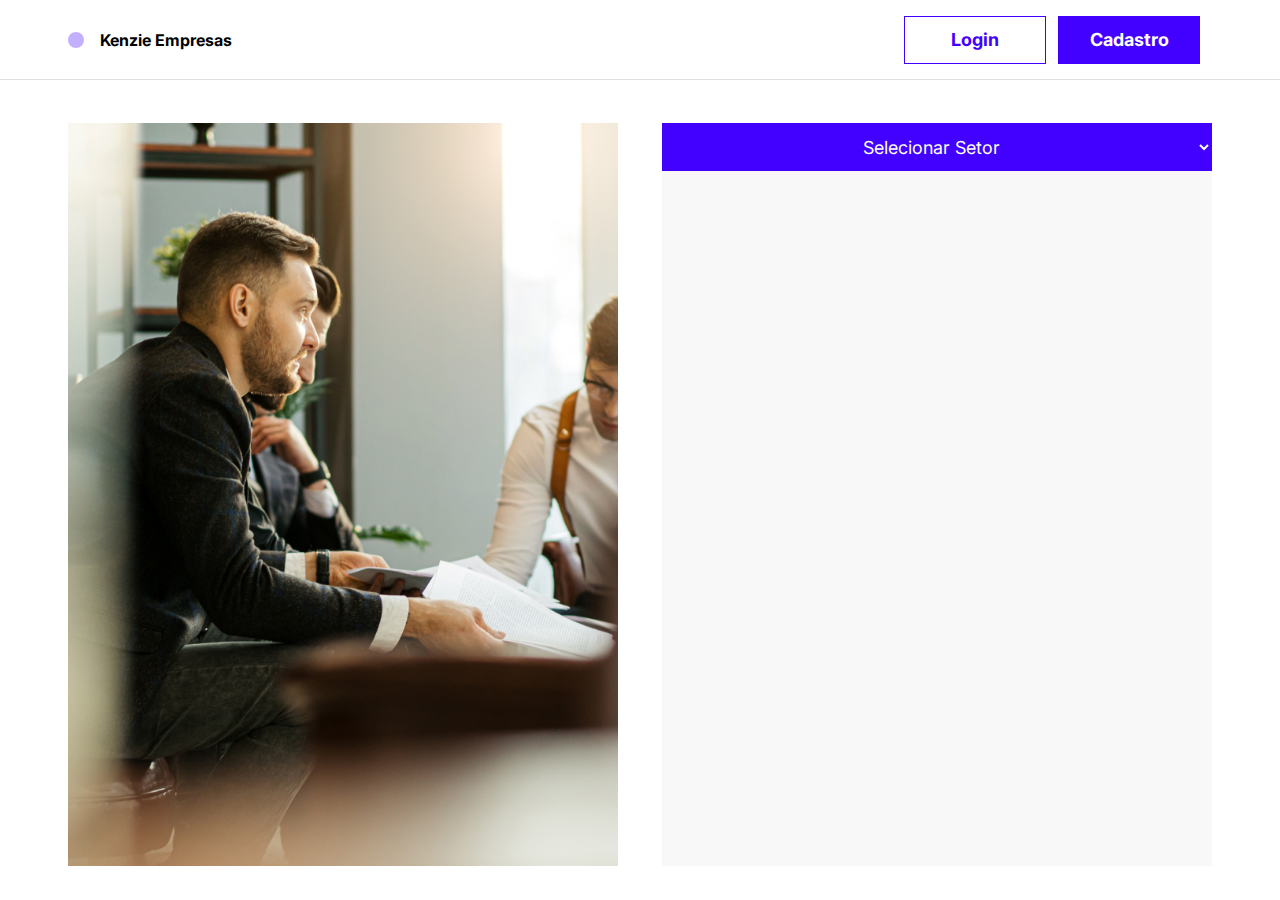
<file: src/pages/home/index.html>
<!DOCTYPE html>
<html lang="pt-br">
<head>
    <meta charset="UTF-8">
    <meta http-equiv="X-UA-Compatible" content="IE=edge">
    <meta name="viewport" content="width=device-width, initial-scale=1.0">
    <link rel="stylesheet" href="../../styles/globalStyles.css">
    <link rel="stylesheet" href="../../styles/header.css">
    <link rel="stylesheet" href="../../styles/buttons.css">
    <link rel="stylesheet" href="../../styles/toast.css">
    <link rel="stylesheet" href="./index.css">
    <script defer type="module" src="./index.js"></script>
    <link rel="shortcut icon" href="../../assets/kenzie_empresas_ico.svg" type="image/x-icon">
    <title>Kenzie Empresas - Home</title>
</head>
<body>
    <header>
        <div class="header-container container">
            <div class="logo-title">
                <div class="logo"></div>
                <h1 class="title">Kenzie Empresas</h1>
            </div>
            <div class="buttons-header">
                <button id="hamburger" class="show_hamburger show_button">ooo</button>
                <div class="btns_header_containner hide_menu">
                    <a href="../login/index.html">
                        <button class="btn-login btn_header_left">Login</button>
                    </a>
                    <a href="../register/index.html">
                        <button class="btn-register btn_header_right">Cadastro</button>
                    </a>
                </div>
            </div>
        </div>
    </header>
    <main>
        <div class="main-container container">
            <div class="img-home">
                <img src="../../assets/background_image.png" alt="Kenzie Empresas">
            </div>
            <div class="select-companies-list">
                <select class="sector-select" name="sector-select">
                    <option value="all" selected>Selecionar Setor</option>
                    <option value="all">Todos</option>
                </select>
                <ul class="companies">
                </ul>
            </div>
        </div>
    </main>
</body>
</html>
</file>
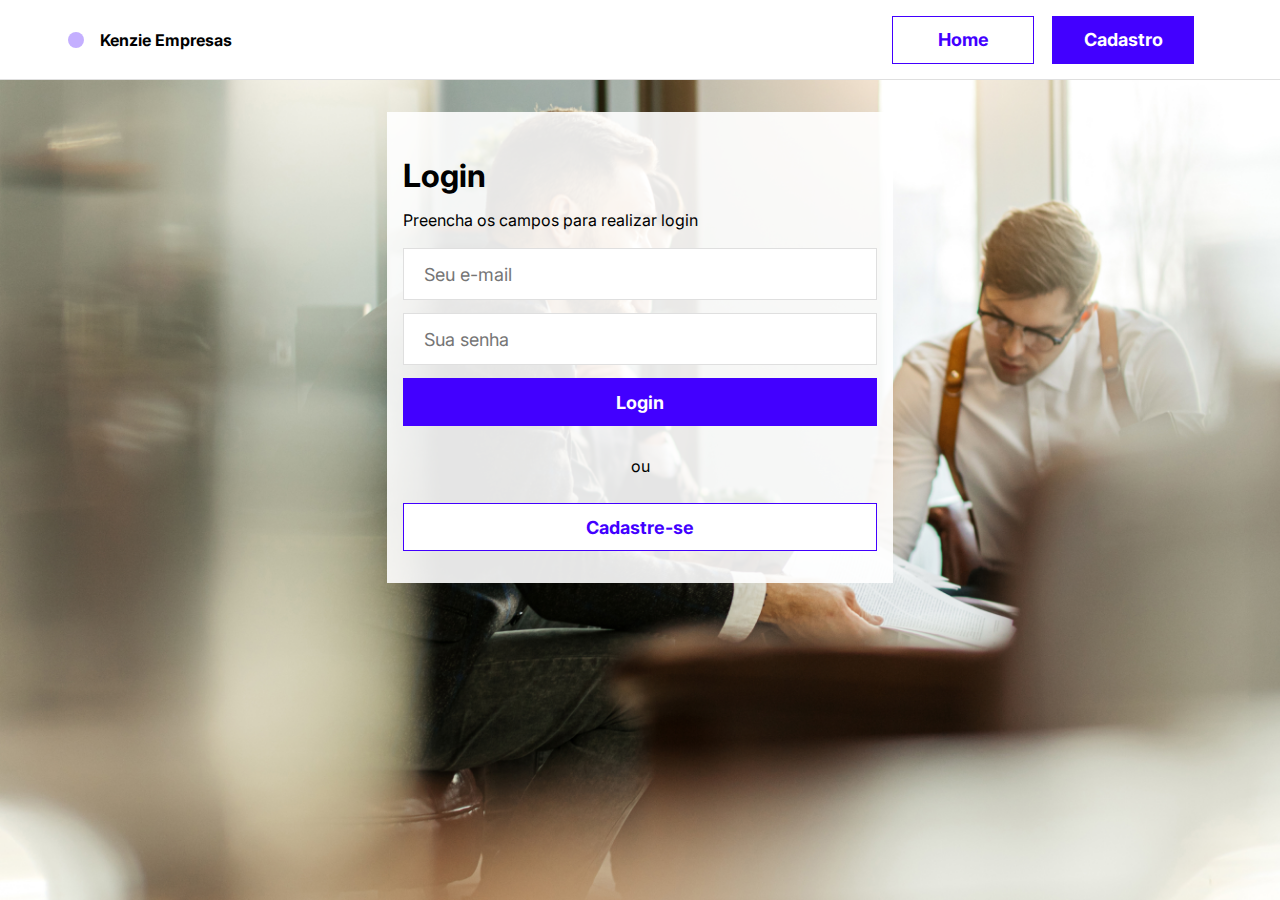
<file: src/pages/login/index.html>
<!DOCTYPE html>
<html lang="pt-br">
<head>
    <meta charset="UTF-8">
    <meta http-equiv="X-UA-Compatible" content="IE=edge">
    <meta name="viewport" content="width=device-width, initial-scale=1.0">
    <link rel="stylesheet" href="../../styles/globalStyles.css">
    <link rel="stylesheet" href="../../styles/header.css">
    <link rel="stylesheet" href="../../styles/buttons.css">
    <link rel="stylesheet" href="../../styles/toast.css">
    <link rel="stylesheet" href="../../styles/spinner.css">
    <link rel="stylesheet" href="./index.css">
    <script defer type="module" src="./index.js"></script>
    <link rel="shortcut icon" href="../../assets/kenzie_empresas_ico.svg" type="image/x-icon">
    <title>Kenzie Empresas - Página de Login</title>
</head>
<body>
    <header>
        <div class="header-container container">
            <div class="logo-title">
                <div class="logo"></div>
                <h1 class="title">Kenzie Empresas</h1>
            </div>
            <div class="buttons-header">
                <button id="hamburger" class="show_hamburger show_button">ooo</button>
                <div class="btns_header_containner hide_menu">
                    <a href="../home/index.html">
                        <button class="btn-home btn_header_left">Home</button>
                    </a>
                    <a href="../register/index.html">
                        <button class="btn-register btn_header_right">Cadastro</button>
                    </a>
                </div>
            </div>
        </div>
    </header>
    <main>
        <div class="main-container">
            <h1 class="login-title">Login</h1>
            <p class="login-description">Preencha os campos para realizar login</p>
            <form class="form_login">
                <input id="email" type="email" class="input-email-login" placeholder="Seu e-mail" required>
                <input id="password" type="password" class="input-password-login" placeholder="Sua senha" required>
                <button class="btn_login_login">Login</button>
            </form>
            <span class="span-login">ou</span>
            <a href="../register/index.html">
                <button class="btn_register_login">Cadastre-se</button>
            </a>
        </div>
    </main>

    
</body>
</html>
</file>
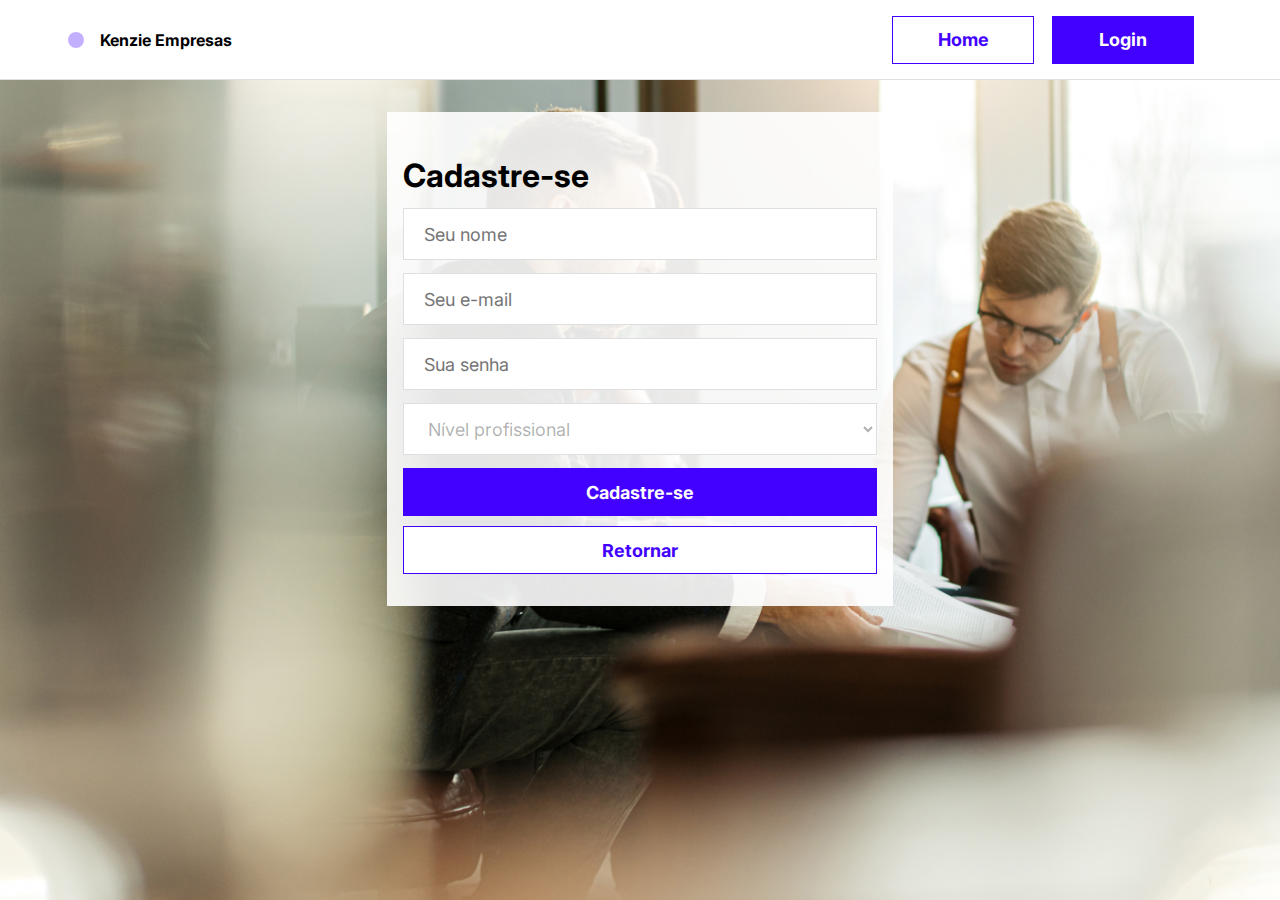
<file: src/pages/register/index.html>
<!DOCTYPE html>
<html lang="pt-br">
<head>
    <meta charset="UTF-8">
    <meta http-equiv="X-UA-Compatible" content="IE=edge">
    <meta name="viewport" content="width=device-width, initial-scale=1.0">
    <link rel="stylesheet" href="../../styles/globalStyles.css">
    <link rel="stylesheet" href="../../styles/header.css">
    <link rel="stylesheet" href="../../styles/buttons.css">
    <link rel="stylesheet" href="../../styles/toast.css">
    <link rel="stylesheet" href="../../styles/spinner.css">
    <link rel="stylesheet" href="./index.css">
    <script defer type="module" src="./index.js"></script>
    <link rel="shortcut icon" href="../../assets/kenzie_empresas_ico.svg" type="image/x-icon">
    <title>Kenzie Empresas - Página de Cadastro</title>
</head>
<body>
    <header>
        <div class="header-container container">
            <div class="logo-title">
                <div class="logo"></div>
                <h1 class="title">Kenzie Empresas</h1>
            </div>
            <div class="buttons-header">
                <button id="hamburger" class="show_hamburger show_button">ooo</button>
                <div class="btns_header_containner hide_menu">
                    <a href="../home/index.html">
                        <button class="btn-home btn_header_left">Home</button>
                    </a>
                    <a href="../login/index.html">
                        <button class="btn-login btn_header_right">Login</button>
                    </a>
                </div>
            </div>
        </div>
    </header>
    <main>
        <div class="main-container">
            <h1 class="register-title">Cadastre-se</h1>
            <form class="register-form">
                <input id="username" type="text" class="name-register-input" placeholder="Seu nome" required>
                <input id="email" type="email" class="email-register-input" placeholder="Seu e-mail" required>
                <input id="password" type="password" class="password-register-input" placeholder="Sua senha" required>
                <select name="professional-level-select" id="professional_level">
                    <option value="" selected>Nível profissional</option>
                    <option value="estágio">Estágio</option>
                    <option value="júnior">Júnior</option>
                    <option value="pleno">Pleno</option>
                    <option value="sênior">Sênior</option>
                </select>
                <button class="btn_register_register">Cadastre-se</button>
            </form>
            <a href="../login/index.html">
                <button class="btn_login_register">Retornar</button>
            </a>

        </div>
    </main>

    
</body>
</html>
</file>
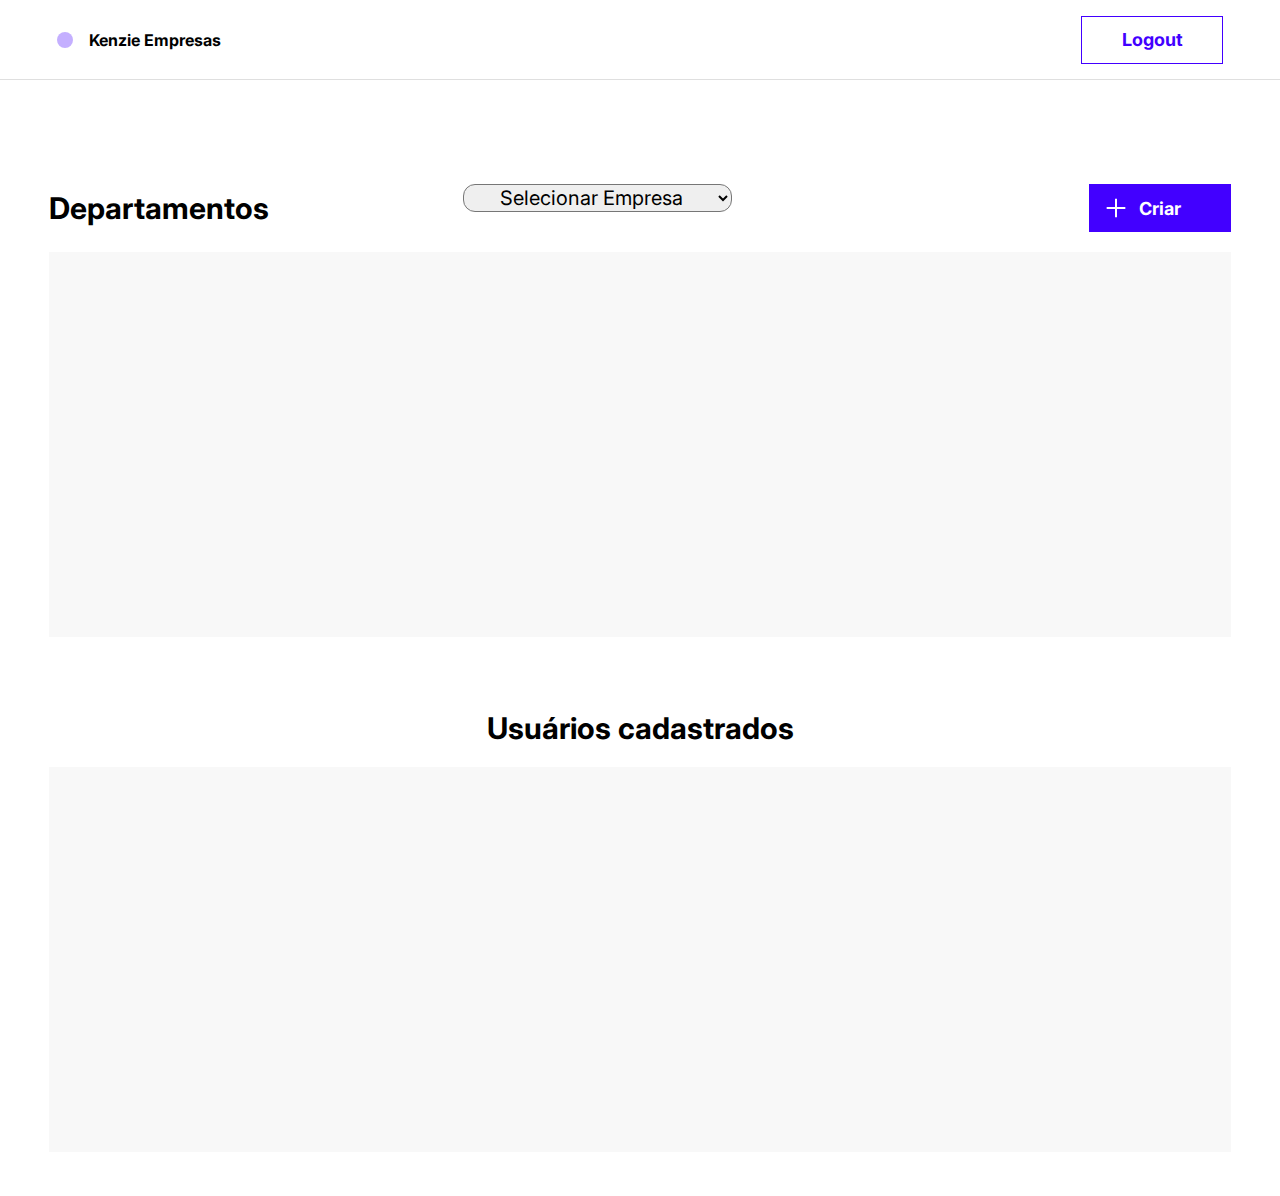
<file: src/pages/dashboards/adminDashboard/index.html>
<!DOCTYPE html>
<html lang="pt-br">
<head>
    <meta charset="UTF-8">
    <meta http-equiv="X-UA-Compatible" content="IE=edge">
    <meta name="viewport" content="width=device-width, initial-scale=1.0">
    <link rel="stylesheet" href="../../../styles/globalStyles.css">
    <link rel="stylesheet" href="../../../styles/header.css">
    <link rel="stylesheet" href="../../../styles/buttons.css">
    <link rel="stylesheet" href="../../../styles/modal.css">
    <link rel="stylesheet" href="../../../styles/toast.css">
    <link rel="stylesheet" href="./index.css">
    <script defer type="module" src="./index.js"></script>
    <link rel="shortcut icon" href="../../../assets/kenzie_empresas_ico.svg" type="image/x-icon">
    <title>Kenzie Empresas - Página do Administrador</title>
</head>
<body>
    <header>
        <div class="header-container container">
            <div class="logo-title">
                <div class="logo"></div>
                <h1 class="title">Kenzie Empresas</h1>
            </div>
            <button class="btn-logout btn_header_left">Logout</button>
        </div>
    </header>
    <main class="container">
        <div class="main-container">
            <section class="admin-area">
                <div class="admin-departments">
                    <div class="admin-department-manage">
                        <h2 class="admin-department-name">Departamentos</h2>
                        <select class="company-select" name="company-select" id="uuid">
                            <option value="">Selecionar Empresa</option>
                        </select>
                        <button class="btn_create_department">Criar</button>
                    </div>
                    <ul class="departments">
                    </ul>
                </div>
                <div class="admin-users">
                    <div class="admin-users-manage">
                        <h2 class="admin-users-name">Usuários cadastrados</h2>
                    </div>
                    <ul class="users">
                    </ul>
                </div>
            </section>
        </div>
    </main>
</body>
</html>
</file>
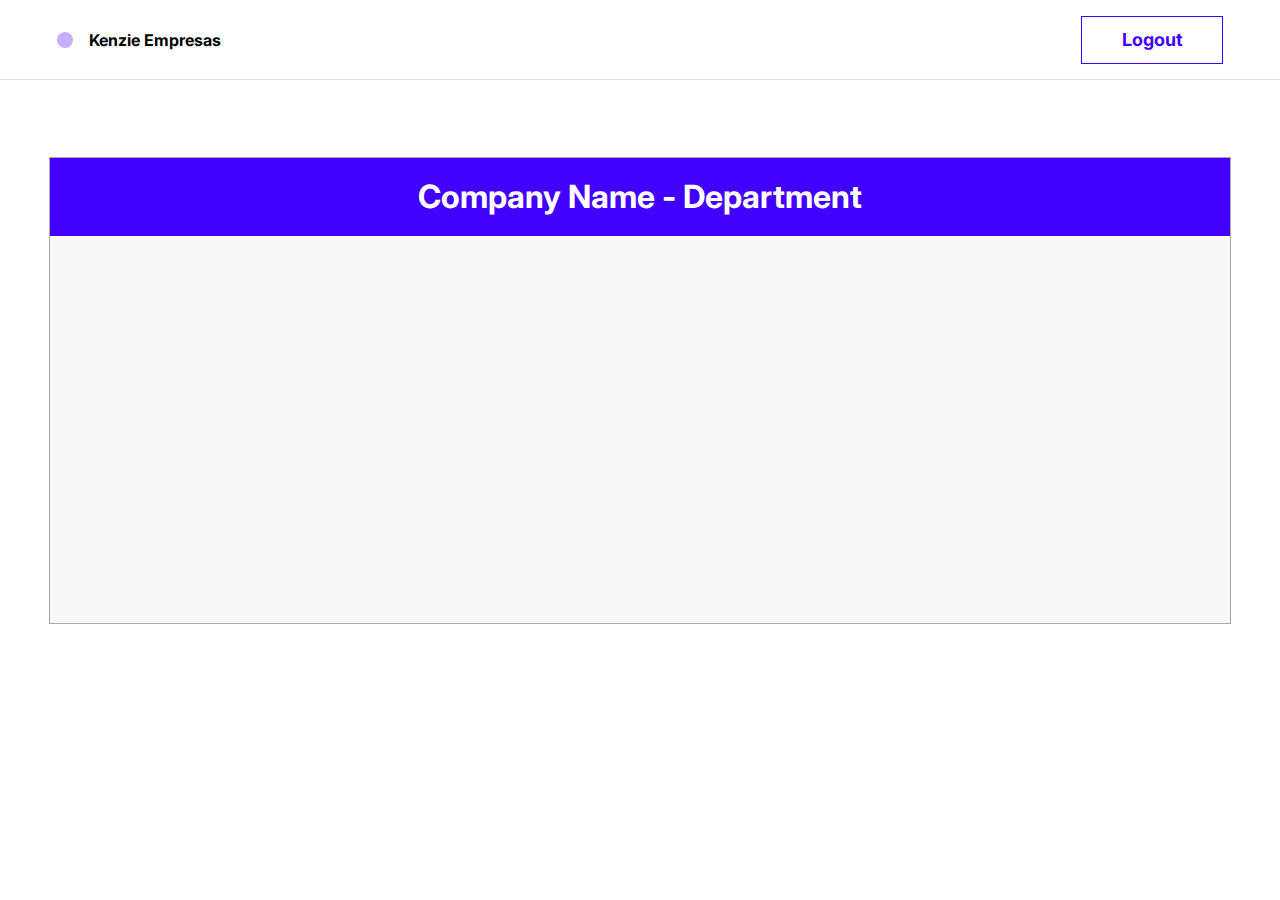
<file: src/pages/dashboards/userDashboard/index.html>
<!DOCTYPE html>
<html lang="pt-br">
<head>
    <meta charset="UTF-8">
    <meta http-equiv="X-UA-Compatible" content="IE=edge">
    <meta name="viewport" content="width=device-width, initial-scale=1.0">
    <link rel="stylesheet" href="../../../styles/globalStyles.css">
    <link rel="stylesheet" href="../../../styles/header.css">
    <link rel="stylesheet" href="../../../styles/buttons.css">
    <link rel="stylesheet" href="../../../styles/modal.css">
    <link rel="stylesheet" href="../../../styles/toast.css">
    <link rel="stylesheet" href="./index.css">
    <script defer type="module" src="./index.js"></script>
    <link rel="shortcut icon" href="../../../assets/kenzie_empresas_ico.svg" type="image/x-icon">
    <title>Kenzie Empresas - Página do Usuário</title>
</head>
<body>
    <header>
        <div class="header-container container">
            <div class="logo-title">
                <div class="logo"></div>
                <h1 class="title">Kenzie Empresas</h1>
            </div>
            <button class="btn-logout btn_header_left">Logout</button>
        </div>
    </header>
    <main>
        <div class="main-container container">
            <ul class="user_logged">
            </ul>
            <div class="company-data">
                <div class="no-job display_none">
                    <p class="p-no-job">Você ainda não foi contratado</p>
                </div>
                <div class="company-name-and-department display_flex">
                    <h2 class="company-department">Company Name - Department</h2>
                </div>
                <ul class="employies display_flex">
                </ul>
            </div>
        </div>
    </main>

    
</body>
</html>
</file>
<file: src/styles/globalStyles.css>
@import url('https://fonts.googleapis.com/css2?family=Inter:wght@400;500;600;700&display=swap');

* {
  margin: 0;
  padding: 0;
  box-sizing: border-box;
  list-style: none;
  text-decoration: none;
  font-family: 'Inter', sans-serif;
  color: #000000;
}

:root {
  --size-1: 3rem;                 /* 48 */
  --size-2: 2.75rem;              /* 44 */
  --size-3: 2.5rem;               /* 40 */
  --size-4: 2.25rem;              /* 36 */
  --size-5: 2rem;                 /* 32 */
  --size-6: 1.75rem;              /* 28 */
  --size-7: 1.5rem;               /* 24 */
  --size-8: 1.25rem;              /* 20 */
  --size-9: 1rem;                 /* 16 */
  --size-10: 0.75rem;             /* 12 */
  --size-11: 0.5rem;              /* 08 */
  --size-12: 0.25rem;             /* 04 */
  --size-13: 0.125rem;            /* 02 */
  --size-14: 0.0625rem;           /* 01 */

  --brand-1: #4200FF;
  --brand-2: #6e39ff;
  --brand50: #4200FF50;
  --black: #000000;
  --black50: #00000050;
  --black30: #00000030;
  --black20: #00000020;
  --black10: #00000010;
  --gray1: #ABABAB;
  --gray2: #F8F8F8;
  --white95: #FFFFFFE5;
  --white: #FFFFFF;
  --alert: #CE4646;
  --alert-2: #CE4646;
  --sucess: #4BA036;
  --sucess-2: #55be3b;

  --text-1: 2.5rem;               /* 40 */
  --text-2: 2.25rem;              /* 36 */
  --text-3: 2rem;                 /* 32 */
  --text-4: 1.75rem;              /* 28 */
  --text-5: 1.875rem;             /* 30 */
  --text-6: 1.375rem;             /* 22 */
  --text-7: 1.25rem;              /* 20 */
  --text-8:  1.125rem;            /* 18 */
  --text-9:  1rem;                /* 16 */
  --text-10:  0.9375rem;          /* 15 */
  --text-11:  0.875rem;           /* 14 */
  --line-height: 150%;

  --font-weight-1: 700;
  --font-weight-2: 600;
  --font-weight-3: 500;
  --font-weight-4: 400;

  --radius: 0.25rem;

  --button-header-width: 8.875rem;      /* 142 */
  --button-height-1: 2.5625rem;         /* 41 */
  --button-height-2: 3rem;              /* 48 */

  --input-height: 3.25rem;              /* 52 */

  --padding-btn-sector: 0 1.625rem;     /* 26 */
  --padding-btn-sector-mobile: 0 1rem;  /* 16 */

}

.container {
    width: 20rem;
    margin: 0 auto;
}
</file>
<file: src/styles/header.css>
header {
    height: 3.75rem;
    width: 100%;
    background-color: var(--white);
    border-bottom: 0.0625rem solid var(--black20);
}

.header-container {
    padding: 0.5rem;
    height: 100%;
    display: flex;
    align-items: center;
    justify-content: space-between;
}

.logo-title {
    display: flex;
    align-items: center;
    gap: 1rem;
}

.logo {
    height: 1rem;
    width: 1rem;
    border-radius: 50%;
    background-color: var(--brand50);
}

.title {
    font-size: var(--text-9);
    font-weight: var(--font-weight-1);
}

.buttons-header {
    display: flex;
    align-items: center;
    position: relative;
}

.btns_header_containner {
    width: 20rem;
    display: flex;
    align-items: center;
    justify-content: space-evenly;
    height: 5.9375rem;
    background-color: var(--white);
    visibility: visible;
    box-shadow: 0px 3px 5px 1px rgba(0,0,0,0.33);
    position: absolute;
    bottom: -7rem;
    right: 0;
}

.display_none {
    display: none;
}

.display_flex {
    display: flex;
}

.show_menu {
    opacity: 1;
    bottom: -7rem;
    transition: 0.3s ease;
}

.hide_menu {
    opacity: 0;
    bottom: 10rem;
    transition: 0.3s ease;
}

@media(min-width: 72.49rem){
    .container {
        width: 72.5rem;
    }
    header {
        height: 5rem;
    }
    .buttons-header {
        display: flex;
        align-items: center;
        position: relative;
    }
    .btns_header_containner {
        height: 4.9rem;
        box-shadow: none;
        position: relative;
        bottom: 0rem;
        right: 0;
    }
    #hamburger {
        display: none;
    }
    .show_menu {
        opacity: 0;
        bottom: 0;
    }
    .hide_menu {
        opacity: 1;
        bottom: 0;
    }
}
</file>
<file: src/styles/buttons.css>
.btn_header_left {
    width: var(--button-header-width);
    height: var(--button-height-2);
    border: 0.0625rem solid var(--brand-1);
    background-color: var(--white);
    font-size: var(--text-8);
    font-weight: var(--font-weight-1);
    color: var(--brand-1);
    cursor: pointer;
}

.btn_header_left:hover {
    background-color: var(--gray2);
}

.btn_header_right {
    width: var(--button-header-width);
    height: var(--button-height-2);
    border: 0.0625rem solid var(--brand-1);
    background-color: var(--brand-1);
    font-size: var(--text-8);
    font-weight: var(--font-weight-1);
    color: var(--white);
    cursor: pointer;
}

.btn_header_right:hover {
    background-color: var(--brand-2);
}

#hamburger {
    border: none;
    background-color: transparent;
    color: transparent;
}

.btn_register_login {
    height: var(--button-height-2);
    border: 0.0625rem solid var(--brand-1);
    background-color: var(--white);
    font-size: var(--text-8);
    font-weight: var(--font-weight-1);
    color: var(--brand-1);
    cursor: pointer;
    margin-bottom: 2rem;
}

.btn_register_login:hover {
    background-color: var(--gray2);
}

.btn_login_login {
    height: var(--button-height-2);
    border: 0.0625rem solid var(--brand-1);
    background-color: var(--brand-1);
    font-size: var(--text-8);
    font-weight: var(--font-weight-1);
    color: var(--white);
    cursor: pointer;
}

.btn_login_login:hover {
    background-color: var(--brand-2);
}

.btn_login_register {
    height: var(--button-height-2);
    border: 0.0625rem solid var(--brand-1);
    background-color: var(--white);
    font-size: var(--text-8);
    font-weight: var(--font-weight-1);
    color: var(--brand-1);
    cursor: pointer;
    margin-bottom: 2rem;
}

.btn_login_register:hover {
    background-color: var(--gray2);
}

.btn_register_register {
    height: var(--button-height-2);
    border: 0.0625rem solid var(--brand-1);
    background-color: var(--brand-1);
    font-size: var(--text-8);
    font-weight: var(--font-weight-1);
    color: var(--white);
    cursor: pointer;
    margin-bottom: 0.625rem;
}

.btn_register_register:hover {
    background-color: var(--brand-2);
}

.btn_create_department {
    width: var(--button-header-width);
    height: var(--button-height-2);
    border: 0.0625rem solid var(--brand-1);
    background-color: var(--brand-1);
    background-image: url("../assets/plus_icon.svg");
    background-repeat: no-repeat;
    background-position: 1rem;
    font-size: var(--text-8);
    font-weight: var(--font-weight-1);
    color: var(--white);
    cursor: pointer;
}

.btn_create_department:hover {
    background-color: var(--brand-2);
}

.eye {
    width: 3.5rem;
    height: 3rem;
    border: none;
    background-color: var(--white);
    background-image: url("../assets/eye_icon.svg");
    background-repeat: no-repeat;
    background-position: center;
    cursor: pointer;
    position: relative;
    transform: translateY(0);
    transition: 0.2s ease;
}

.eye:hover {
    position: relative;
    transform: translateY(-0.25rem);
    transition: 0.2s ease;
}

.pencil {
    width: 3rem;
    height: 3rem;
    border: none;
    background-color: var(--white);
    background-image: url("../assets/pencil_black_icon.svg");
    background-repeat: no-repeat;
    background-position: center;
    cursor: pointer;
    position: relative;
    transform: translateY(0);
    transition: 0.2s ease;
}

.pencil:hover {
    position: relative;
    transform: translateY(-0.25rem);
    transition: 0.2s ease;
}

.trash {
    width: 3rem;
    height: 3rem;
    border: none;
    background-color: var(--white);
    background-image: url("../assets/trash_icon.svg");
    background-repeat: no-repeat;
    background-position: center;
    cursor: pointer;
    position: relative;
    transform: translateY(0);
    transition: 0.2s ease;
}

.trash:hover {
    position: relative;
    transform: translateY(-0.25rem);
    transition: 0.2s ease;
}

.modal_create_department_create_button {
    height: var(--button-height-2);
    border: 0.0625rem solid var(--brand-1);
    background-color: var(--brand-1);
    font-size: var(--text-8);
    font-weight: var(--font-weight-1);
    color: var(--white);
    cursor: pointer;
}

.modal_create_department_create_button:hover {
    background-color: var(--brand-2);
}

.modal_edit_department_save_button {
    height: var(--button-height-2);
    border: 0.0625rem solid var(--brand-1);
    background-color: var(--brand-1);
    font-size: var(--text-8);
    font-weight: var(--font-weight-1);
    color: var(--white);
    cursor: pointer;
}

.modal_edit_department_save_button:hover {
    background-color: var(--brand-2);
}

.modal_remove_department_button {
    height: var(--button-height-2);
    border: 0.0625rem solid var(--sucess);
    background-color: var(--sucess);
    font-size: var(--text-8);
    font-weight: var(--font-weight-1);
    color: var(--white);
    cursor: pointer;
}

.modal_remove_department_button:hover {
    background-color: var(--sucess-2);
}

.modal_user_edit_button {
    height: var(--button-height-2);
    border: 0.0625rem solid var(--brand-1);
    background-color: var(--brand-1);
    font-size: var(--text-8);
    font-weight: var(--font-weight-1);
    color: var(--white);
    cursor: pointer;
}

.modal_user_edit_button:hover {
    background-color: var(--brand-2);
}

.modal_remove_user_button {
    height: var(--button-height-2);
    border: 0.0625rem solid var(--sucess);
    background-color: var(--sucess);
    font-size: var(--text-8);
    font-weight: var(--font-weight-1);
    color: var(--white);
    cursor: pointer;
}

.modal_remove_user_button:hover {
    background-color: var(--sucess-2);
}

.modal_manage_department_hire_user_hire_button {
    width: var(--button-header-width);
    height: var(--button-height-2);
    border: 0.0625rem solid var(--sucess);
    background-color: var(--sucess);
    font-size: var(--text-8);
    font-weight: var(--font-weight-1);
    color: var(--white);
    cursor: pointer;
}

.modal_manage_department_hire_user_hire_button:hover {
    background-color: var(--sucess-2);
}

.buttonCreateUsersHiredByDepartment {
    width: var(--button-header-width);
    height: var(--button-height-2);
    border: 0.0625rem solid var(--alert);
    background-color: var(--white);
    font-size: var(--text-8);
    font-weight: var(--font-weight-1);
    color: var(--alert);
    cursor: pointer;
    align-self: center;
}

.buttonCreateUsersHiredByDepartment:hover {
    background-color: var(--gray2);
}

.modal_dismiss_user_button {
    height: var(--button-height-2);
    border: 0.0625rem solid var(--sucess);
    background-color: var(--sucess);
    font-size: var(--text-8);
    font-weight: var(--font-weight-1);
    color: var(--white);
    cursor: pointer;
}

.modal_dismiss_user_button:hover {
    background-color: var(--sucess-2);
}

.user_logged_edit_data {
    width: 3rem;
    height: 3rem;
    border: none;
    background-color: var(--white);
    background-image: url("../assets/pencil_purple_icon.svg");
    background-repeat: no-repeat;
    background-position: center;
    cursor: pointer;
    position: relative;
    transform: translateY(0);
    transition: 0.2s ease;
}

.user_logged_edit_data:hover {
    position: relative;
    transform: translateY(-0.25rem);
    transition: 0.2s ease;
}

.modal_edit_profile_button {
    height: var(--button-height-2);
    border: 0.0625rem solid var(--brand-1);
    background-color: var(--brand-1);
    font-size: var(--text-8);
    font-weight: var(--font-weight-1);
    color: var(--white);
    cursor: pointer;
}

.modal_edit_profile_button:hover {
    background-color: var(--brand-2);
}





















.hide_hamburger {
    background-image: url(../assets/close_icon.svg);
    background-repeat: no-repeat;
    background-position: center;

}

.show_hamburger {
    background-image: url(../assets/hamburger_menu_icon.svg);
    background-repeat: no-repeat;
    background-position: center;

}

.hide_button {
    visibility: hidden;
}

.show_button {
    visibility: visible;
}
</file>
<file: src/styles/toast.css>
.toast_container {
    position: fixed;
    width: 12.9375rem;
    height: 4.25rem;
    border-radius: 0.625rem;
    box-shadow: 0px 4px 30px -12px rgba(0, 0, 0, 0.1);
    animation: toastIt 4000ms ease-in forwards;
    display: flex;
    flex-direction: column;
    align-items: center;
    justify-content: center;
    padding: 1rem;
}

.toast_ok {
    background-color: var(--sucess);
}

.toast_erro {
    background-color: var(--alert);
}

.toast_message {
    text-align: center;
    font-size: var(--text-11);
    font-weight: var(--font-weight-1);
    line-height: var(--line-height);
    color: var(--white);
}

@keyframes toastIt {
    0% {right: 2rem; bottom: -15rem}
    25% {right: 2rem; bottom: 1rem}
    75% {right: 2rem; bottom: 1rem}
    100% {right: 2rem; bottom: -15rem}
}
</file>
<file: src/pages/home/index.css>
.main-container {
    display: flex;
    flex-direction: column;
    padding: 0 0.5rem;
}

.img-home {
    width: 34.375rem;
    height: 46.4375rem;
    overflow-x: hidden;
    display: none;
    align-items: center;
    justify-content: center;
}

.select-companies-list {
    display: flex;
    flex-direction: column;
}

.sector-select {
    height: var(--input-height);
    border: none;
    border-radius: 0;
    background-color: var(--brand-1);
    font-size: var(--text-8);
    font-weight: var(--font-weight-4);
    color: var(--white);
    text-align: center;
    cursor: pointer;
}

.sector-select option {
    height: var(--input-height);
    border: none;
    border-radius: 0;
    background-color: var(--brand-1);
    font-size: var(--text-8);
    font-weight: var(--font-weight-4);
    color: var(--white);
    text-align: center;
}

.companies {
    height: 17.5rem;
    display: flex;
    align-items: center;
    flex-direction: row;
    padding: 1rem;
    gap: 1rem;
    overflow: scroll;
    background-color: var(--gray2);
}

.companies {
    scrollbar-color: transparent transparent;
}

.companies::-webkit-scrollbar {
    height: 0;
}

.company {
    width: 15.0625rem;
    min-width: 15.0625rem;
    height: 13.1875rem;
    background-color: var(--white);
    padding: 0.8125rem 1rem;
}

.company-name {
    font-size: var(--text-7);
    font-weight: var(--font-weight-1);
    margin-bottom: 4.625rem;
}

.opening-hours {
    font-size: var(--text-9);
    font-weight: var(--font-weight-4);
    margin-bottom: 1rem;
}

.btn-sector {
    height: 2rem;
    border: 0.0625rem solid var(--brand-1);
    border-radius: 2rem;
    background-color: var(--white);
    font-size: var(--text-9);
    font-weight: var(--font-weight-4);
    color: var(--brand-1);
    padding: var(--padding-btn-sector-mobile);
}

.display_none {
    display: none;
}

.display_flex {
    display: flex;
}


@media(min-width: 72.49rem){
    .container {
        width: 72.5rem;
    }
    .img-home {
        display: flex;
    }
    .img-home img {
        height: 100%;
    }
    .main-container {
        flex-direction: row;
        justify-content: space-between;
        margin-top: 2.6875rem;
    }
    .select-companies-list {
        width: 34.375rem;
        height: 46.4375rem;
        display: flex;
        flex-direction: column;
    }
    .companies {
        align-items: center;
        flex-direction: column;
        height: 100%;
    }
    .company {
        width: 30.5625rem;
        min-width: 30.5625rem;
        height: 8.4375rem;
        padding: 0.8125rem 1.5625rem;
    }
    .company-name {
        margin-bottom: 0.875rem;
    }
    .opening-hours {
        margin-bottom: 0.75rem;
    }
}
</file>
<file: src/styles/spinner.css>
.loading {
    animation: spinner 1s infinite linear;
}

@keyframes spinner {
    0% {
        transform: rotate(0);
    }
    100% {
        transform: rotate(360deg);
    }
}
</file>
<file: src/pages/login/index.css>
body {
    min-width: 100vw;
    min-height: 100vh;
    background-image: url("../../assets/background_image.png");
    background-repeat: no-repeat;
    background-size: cover;
}

main {
    margin-top: 2rem;
}

.main-container {
    background-color: var(--white95);
    margin: 0 auto;
    max-width: 22rem;
    display: flex;
    flex-direction: column;
    padding: 0 1rem;
}

.login-title {
    width: 100%;
    font-size: var(--text-3);
    font-weight: var(--font-weight-1);
    line-height: var(--line-height);
    margin-top: 2.5rem;
    margin-bottom: 0.5rem;
}

.login-description {
    width: 100%;
    font-size: var(--text-9);
    font-weight: var(--font-weight-4);
    line-height: var(--line-height);
    margin-bottom: 1rem;
}

.form_login {
    width: 100%;
    display: flex;
    flex-direction: column;
}

.form_login input {
    width: 100%;
    height: var(--input-height);
    margin-bottom: 0.8125rem;
    border: 0.0625rem solid var(--black20);
    background-color: var(--white);
    font-size: var(--text-8);
    font-weight: var(--font-weight-4);
    line-height: var(--line-height);
    color: var(--black50);
    padding-left: 1.25rem;
}

.span-login {
    width: 100%;
    text-align: center;
    font-size: var(--text-9);
    font-weight: var(--font-weight-4);
    line-height: var(--line-height);
    margin: 1.75rem auto 1.5625rem;
}

a {
    width: 100%;
    display: flex;
    flex-direction: column;
}

















.display_none {
    display: none;
}

.display_flex {
    display: flex;
}

@media(min-width: 72.49rem){
    .container {
        width: 72.5rem;
    }
    .main-container {
        max-width: 31.625rem;
    }
}
</file>
<file: src/pages/register/index.css>
body {
    min-width: 100vw;
    min-height: 100vh;
    background-image: url("../../assets/background_image.png");
    background-repeat: no-repeat;
    background-size: cover;
}

main {
    margin-top: 2rem;
}

.main-container {
    background-color: var(--white95);
    margin: 0 auto;
    max-width: 22rem;
    display: flex;
    flex-direction: column;
    padding: 0 1rem;
}

.register-title {
    width: 100%;
    font-size: var(--text-3);
    font-weight: var(--font-weight-1);
    line-height: var(--line-height);
    margin-top: 2.5rem;
    margin-bottom: 0.5rem;
}

.register-form {
    width: 100%;
    display: flex;
    flex-direction: column;
}

.register-form input {
    width: 100%;
    height: var(--input-height);
    margin-bottom: 0.8125rem;
    border: 0.0625rem solid var(--black20);
    background-color: var(--white);
    font-size: var(--text-8);
    font-weight: var(--font-weight-4);
    line-height: var(--line-height);
    color: var(--black50);
    padding-left: 1.25rem;
}

.register-form select {
    width: 100%;
    height: var(--input-height);
    margin-bottom: 0.8125rem;
    border: 0.0625rem solid var(--black20);
    background-color: var(--white);
    font-size: var(--text-8);
    font-weight: var(--font-weight-4);
    line-height: var(--line-height);
    color: var(--black50);
    padding-left: 1.25rem;
}

a {
    width: 100%;
    display: flex;
    flex-direction: column;
}

.display_none {
    display: none;
}

.display_flex {
    display: flex;
}

@media(min-width: 72.49rem){
    .container {
        width: 72.5rem;
    }
    .main-container {
        max-width: 31.625rem;
    }
}
</file>
<file: src/styles/modal.css>
.backgroundModal {
    width: 100vw;
    height: 100vh;
    background-color: rgba(0, 0, 0, 0.5);
    position: fixed;
    top: 0;
    left: 0;
}

.modalContainer {
    position: fixed;
    left: 50%;
    top: 50%;
    transform: translate(-50%, -50%);
    width: 45.8125rem;
    padding: 2.5rem;
    margin: 0 auto;
    background-color: var(--white);
    border-radius: 0.5rem;
}

.modalContainerSmall {
    position: fixed;
    left: 50%;
    top: 50%;
    transform: translate(-50%, -50%);
    width: 31.625rem;
    padding: 1.5rem;
    margin: 0 auto;
    background-color: var(--white);
    border-radius: 0.5rem;
}

.modalContainerBig {
    position: fixed;
    left: 50%;
    top: 50%;
    transform: translate(-50%, -50%);
    width: 53.5625rem;
    padding: 1.5rem;
    margin: 0 auto;
    background-color: var(--white);
    border-radius: 0.5rem;
}

.closeModal {
    position: absolute;
    top: 1.5rem;
    right: 1.5rem;
    width: 2rem;
    height: 2rem;
    border: none;
    background-color: var(--white);
    background-image: url("../assets/close_icon.svg");
    background-repeat: no-repeat;
    background-position: center;
    cursor: pointer;
}

.modal_create_department {
    display: flex;
    flex-direction: column;
    padding: 1rem;
}

.modal_create_department_title {
    font-size: var(--text-2);
    font-weight: var(--font-weight-1);
    line-height: var(--line-height);
    margin-bottom: 1.25rem;
}

.modal_create_department_form {
    display: flex;
    flex-direction: column;
}

.modal_create_department_form input {
    height: var(--input-height);
    margin-bottom: 0.8125rem;
    border: 0.0625rem solid var(--black20);
    background-color: var(--white);
    font-size: var(--text-8);
    font-weight: var(--font-weight-4);
    line-height: var(--line-height);
    color: var(--black50);
    padding-left: 1.25rem;
}

.modal_create_department_form select {
    height: var(--input-height);
    margin-bottom: 0.8125rem;
    border: 0.0625rem solid var(--black20);
    background-color: var(--white);
    font-size: var(--text-8);
    font-weight: var(--font-weight-4);
    line-height: var(--line-height);
    color: var(--black50);
    padding-left: 1.25rem;
}

.modal_edit_department {
    display: flex;
    flex-direction: column;
    padding: 1rem;
}

.modal_edit_department_title {
    font-size: var(--text-2);
    font-weight: var(--font-weight-1);
    line-height: var(--line-height);
    margin-bottom: 1.25rem;
}

.modal_edit_department_form {
    display: flex;
    flex-direction: column;
}

.modal_edit_department_form input {
    height: var(--input-height);
    margin-bottom: 0.8125rem;
    border: 0.0625rem solid var(--black20);
    background-color: var(--white);
    font-size: var(--text-8);
    font-weight: var(--font-weight-4);
    line-height: var(--line-height);
    color: var(--black50);
    padding-left: 1.25rem;
}

.modal_remove_department {
    display: flex;
    flex-direction: column;
    padding: 0 7.75rem;
}

.modal_remove_department_message {
    text-align: center;
    font-size: var(--text-4);
    font-weight: var(--font-weight-1);
    line-height: var(--line-height);
    margin-bottom: 2.375rem;
}

.modal_user_edit {
    display: flex;
    flex-direction: column;
    padding: 1rem;
}

.modal_user_edit_title {
    font-size: var(--text-2);
    font-weight: var(--font-weight-1);
    line-height: var(--line-height);
    margin-bottom: 1.25rem;
}

.modal_user_edit_form {
    display: flex;
    flex-direction: column;
}

.modal_user_edit_form select {
    height: var(--input-height);
    margin-bottom: 0.8125rem;
    border: 0.0625rem solid var(--black20);
    background-color: var(--white);
    font-size: var(--text-8);
    font-weight: var(--font-weight-4);
    line-height: var(--line-height);
    color: var(--black50);
    padding-left: 1.25rem;
}

.modal_remove_user {
    display: flex;
    flex-direction: column;
    padding: 0 7.75rem;
}

.modal_remove_user_message {
    text-align: center;
    font-size: var(--text-4);
    font-weight: var(--font-weight-1);
    line-height: var(--line-height);
    margin-bottom: 2.375rem;
}

.modal_manage_department {
    display: flex;
    flex-direction: column;
    padding: 1rem;
}

.modal_manage_department_header {
    display: flex;
    align-items: center;
    justify-content: space-between;
    margin-top: 2rem;
    position: relative;
}

.modal_manage_department_name {
    font-size: var(--text-2);
    font-weight: var(--font-weight-1);
    line-height: var(--line-height);
    position: absolute;
    top: -2rem;
    left: 0;
}

.modal_manage_department_information {
    width: 50%;
    display: flex;
    flex-direction: column;
}

.modal_manage_department_description {
    font-size: var(--text-7);
    font-weight: var(--font-weight-1);
    line-height: var(--line-height);
    margin-bottom: 0.6875;
}

.modal_manage_department_company_name {
    font-size: var(--text-8);
    font-weight: var(--font-weight-4);
    line-height: var(--line-height);
}

.modal_manage_department_hire_user_form {
    width: 50%;
    display: flex;
    flex-direction: column;
    align-items: flex-end;
}

.modal_manage_department_hire_user_form select {
    width: 100%;
    height: var(--input-height);
    margin-bottom: 0.8125rem;
    border: 0.0625rem solid var(--black20);
    background-color: var(--white);
    font-size: var(--text-8);
    font-weight: var(--font-weight-4);
    line-height: var(--line-height);
    color: var(--black50);
    padding-left: 1.25rem;
}

.modal_manage_department_users_hired {
    height: 18.125rem;
    background-color: var(--gray2);
    margin-top: 3.1875rem;
    display: flex;
    align-items: center;
    overflow-x: hidden;
    padding: 2rem 2.5rem;
    gap: 2rem;
}

.divCreateUsersHiredByDepartment {
    width: 16.125rem;
    height: 12.0625rem;
    padding: 1rem 2rem;
    display: flex;
    flex-direction: column;
    background-color: var(--white);
    border-bottom: 0.0625rem solid var(--brand-1);
}

.divCreateUsersHiredByDepartment:hover {
    border: 0.0625rem solid var(--brand-1);
}

.h3CreateUsersHiredByDepartment {
    font-size: var(--text-7);
    font-weight: var(--font-weight-1);
    line-height: var(--line-height);
    margin-bottom: 0.5rem;
}

.pCreateUsersHiredByDepartment {
    text-transform: capitalize;
    font-size: var(--text-8);
    font-weight: var(--font-weight-4);
    line-height: var(--line-height);
    margin-bottom: 0.5rem;
}

.spanCreateUsersHiredByDepartment {
    font-size: var(--text-8);
    font-weight: var(--font-weight-4);
    line-height: var(--line-height);
    margin-bottom: 1.25rem;
}

.modal_dismiss_user {
    display: flex;
    flex-direction: column;
    padding: 0 7.75rem;
}

.modal_dismiss_user_message {
    text-align: center;
    font-size: var(--text-4);
    font-weight: var(--font-weight-1);
    line-height: var(--line-height);
    margin-bottom: 2.375rem;
}






.modal_profile_edit {
    display: flex;
    flex-direction: column;
    padding: 1rem;
}

.modal_profile_edit_title {
    font-size: var(--text-2);
    font-weight: var(--font-weight-1);
    line-height: var(--line-height);
    margin-bottom: 1.25rem;
}

.modal_profile_edit_form {
    display: flex;
    flex-direction: column;
}

.modal_profile_edit_form input {
    height: var(--input-height);
    margin-bottom: 0.8125rem;
    border: 0.0625rem solid var(--black20);
    background-color: var(--white);
    font-size: var(--text-8);
    font-weight: var(--font-weight-4);
    line-height: var(--line-height);
    color: var(--black50);
    padding-left: 1.25rem;
}
</file>
<file: src/pages/dashboards/adminDashboard/index.css>
.main-container {
    width: 100%;
    margin-top: 6.5rem;
    margin-bottom: 2.75rem;
    display: flex;
    flex-direction: column;
}

.admin-area {
    width: 100%;
    display: flex;
    flex-direction: column;
}

.admin-departments {
    width: 100%;
    display: flex;
    flex-direction: column;
}

.admin-department-manage {
    width: 100%;
    display: flex;
    align-items: center;
    justify-content: space-between;
    position: relative;
}

.admin-department-name {
    font-size: var(--text-5);
    font-weight: var(--font-weight-1);
    line-height: var(--line-height);
}

.company-select {
    position: absolute;
    top: 0;
    left: 35%;
    padding: 0 2rem;
    border-radius: 0.75rem;
    font-size: var(--text-7);
    font-weight: var(--font-weight-4);
    line-height: var(--line-height);
}

.departments {
    margin-top: 1.25rem;
    height: 24.0625rem;
    background: var(--gray2);
    display: flex;
    flex-wrap: wrap;
    padding: 2.125rem 3.5rem;
    overflow-y: scroll;
    justify-content: space-between;
    gap: 2rem;
}

.department {
    width: 30.5625rem;
    height: 12.25rem;
    background: var(--white);
    display: flex;
    flex-direction: column;
    padding: 1rem 2rem;
    border-bottom: 0.0625rem solid var(--brand-1);
}

.department:hover {
    border: 0.0625rem solid var(--brand-1);
}

.department-name {
    font-size: var(--text-7);
    font-weight: var(--font-weight-1);
    line-height: var(--line-height);
    margin-bottom: 0.5rem;
}

.department-description {
    font-size: var(--text-8);
    font-weight: var(--font-weight-4);
    line-height: var(--line-height);
    margin-bottom: 0.5rem;
}

.company-name {
    font-size: var(--text-8);
    font-weight: var(--font-weight-4);
    line-height: var(--line-height);
    margin-bottom: 1.375rem;
}

.department-manage-buttons {
    margin: 0 auto;
    display: flex;
    width: 9.125rem;
    height: 3rem;
    gap: 1rem;
}

.admin-users {
    display: flex;
    flex-direction: column;
    margin-top: 4.3125rem;
}

.admin-users-manage {
    display: flex;
    flex-direction: column;
}

.admin-users-name {
    text-align: center;
    font-size: var(--text-5);
    font-weight: var(--font-weight-1);
    line-height: var(--line-height);
    margin-bottom: 1rem;
}


.users {
    height: 24.0625rem;
    background: var(--gray2);
    display: flex;
    flex-wrap: wrap;
    padding: 2.125rem 3.5rem;
    overflow-y: scroll;
    justify-content: space-between;
    gap: 2rem;
}

.user {
    width: 30.5625rem;
    height: 12.25rem;
    background: var(--white);
    display: flex;
    flex-direction: column;
    padding: 1rem 2rem;
    border-bottom: 0.0625rem solid var(--brand-1);
}

.user:hover {
    border: 0.0625rem solid var(--brand-1);
}

.user-name {
    font-size: var(--text-7);
    font-weight: var(--font-weight-1);
    line-height: var(--line-height);
    margin-bottom: 0.5rem;
}

.user-level {
    font-size: var(--text-8);
    font-weight: var(--font-weight-4);
    line-height: var(--line-height);
    margin-bottom: 0.5rem;
    text-transform: capitalize;
}

.company-name {
    font-size: var(--text-8);
    font-weight: var(--font-weight-4);
    line-height: var(--line-height);
    margin-bottom: 1.375rem;
}

.user-manage-buttons {
    margin: 0 auto;
    display: flex;
    width: 9.125rem;
    height: 3rem;
    gap: 1rem;
}

















.display_none {
    display: none;
}

.display_flex {
    display: flex;
}

@media(min-width: 72.49rem){
    .container {
        width: 73.875rem;
    }
}
</file>
<file: src/pages/dashboards/userDashboard/index.css>
.user_logged {
    display: flex;
    width: 100%;
    flex-direction: column;
    margin-top: 1.5rem;
}

.user_logged_data {
    display: flex;
    align-items: center;
    justify-content: space-between;
    height: 7.5625rem;
    border: 0.0625rem solid var(--black20);
    padding: 1.25rem 2rem;
}

.user_logged_name_data {
    width: 763px;
    height: 81px;
    display: flex;
    flex-direction: column;
}

.user_logged_username {
    font-size: var(--text-5);
    font-weight: var(--font-weight-1);
    line-height: var(--line-height);
    margin-bottom: 0.75rem;
}

.user_logged_info {
    display: flex;
    align-items: center;
    justify-content: space-between;
}

.user_logged_email {
    font-size: var(--text-6);
    font-weight: var(--font-weight-4);
    line-height: var(--line-height);
}

.user_logged_level{
    font-size: var(--text-6);
    font-weight: var(--font-weight-4);
    line-height: var(--line-height);
    text-transform: capitalize;
}

.user_logged_kind_of_work {
    font-size: var(--text-6);
    font-weight: var(--font-weight-4);
    line-height: var(--line-height);
    text-transform: capitalize;
}

.company-data {
    margin-top: 3.3125rem;
    height: 29.1875rem;
    background-color: var(--gray2);
    border: 0.0625rem solid var(--gray1);
    display: flex;
    flex-direction: column;
}

.no-job {
    width: 100%;
    height: 100%;
    display: flex;
    flex-direction: column;
    align-items: center;
    justify-content: center;
}

.p-no-job {
    font-size: var(--text-1);
    font-weight: var(--font-weight-1);
    line-height: var(--line-height);
}

.company-name-and-department {
    height: 4.875rem;
    background-color: var(--brand-1);
    display: flex;
    flex-direction: column;
    align-items: center;
    justify-content: center;
}

.company-department {
    font-size: var(--text-3);
    font-weight: var(--font-weight-1);
    line-height: var(--line-height);
    color: var(--white);
    text-transform: capitalize;
}

.employies {
    width: 66.375rem;
    height: 15.875rem;
    margin: 3.625rem 3.6875rem;
    display: flex;
    flex-wrap: wrap;
    justify-content: space-between;
    gap: 0.8125rem;
}

.employie {
    width: 19.875rem;
    height: 4.75rem;
    padding: 0.75rem 1.5rem;
    border: 0.0625rem solid var(--brand-1);
    background-color: var(--white);
}

.employie-name {
    font-size: var(--text-10);
    font-weight: var(--font-weight-1);
    line-height: var(--line-height);
}

.employie-level {
    font-size: var(--text-10);
    font-weight: var(--font-weight-4);
    line-height: var(--line-height);
    text-transform: capitalize;
}

.display_none {
    display: none;
}

.display_flex {
    display: flex;
}

@media(min-width: 72.49rem){
    .container {
        width: 73.875rem;
    }
}
</file>
